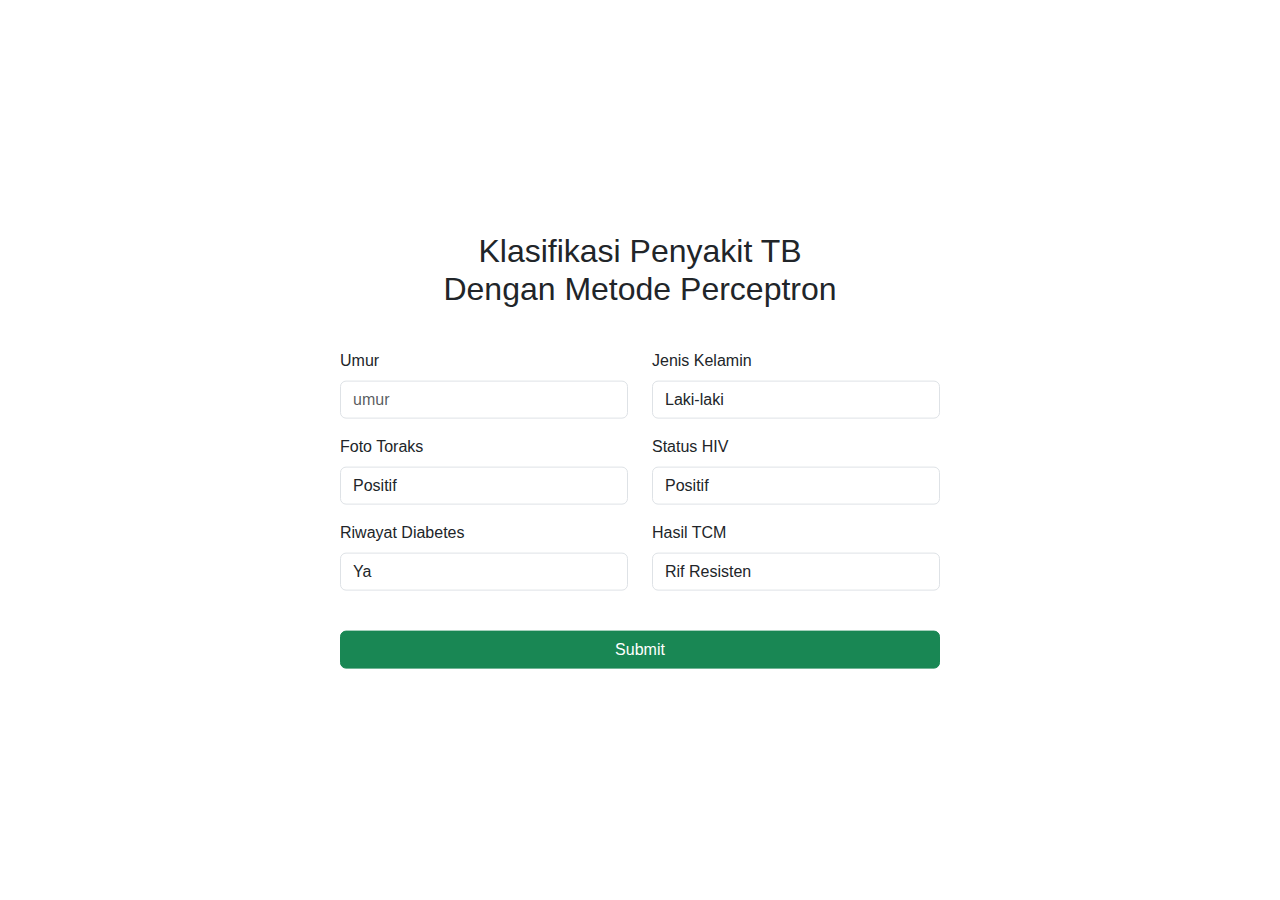
<file: templates/index.html>
<!DOCTYPE html>
<html lang="en">
  <head>
    <meta charset="UTF-8" />
    <meta name="viewport" content="width=device-width, initial-scale=1.0" />
    <title>TB Perceptron Classification</title>
    <link href="https://cdn.jsdelivr.net/npm/bootstrap@5.3.3/dist/css/bootstrap.min.css" rel="stylesheet" integrity="sha384-QWTKZyjpPEjISv5WaRU9OFeRpok6YctnYmDr5pNlyT2bRjXh0JMhjY6hW+ALEwIH" crossorigin="anonymous">
  </head>
  <style>
    body {
      font-family: sans-serif;
    }

    .wrapper {
      max-width: 600px;
      width: 90%;
      margin: auto;
      position: absolute;
      top: 50%;
      left: 50%;
      transform: translate(-50%, -50%);
    }

    .wrapper h1 {
      text-align: center;
      margin-bottom: 40px;
    }
  </style>
  <body>
    <div class="wrapper">
      <h1 class="h2">Klasifikasi Penyakit TB <br>Dengan Metode Perceptron</h1>
      <form action="{{ url_for('Classification')}}" method="post">
        <div class="row">
            <div class="col-sm-6 mb-3">
                <label class="form-label">Umur</label>
                <input type="number" name="umur" placeholder="umur" class="form-control" required/>
            </div>
            <div class="col-sm-6 mb-3">
                <label class="form-label">Jenis Kelamin</label>
                <select name="jenis_kelamin" class="form-control">
                    <option value="1">Laki-laki</option>
                    <option value="0">Perempuan</option>
                </select>
            </div>
        </div>
        <div class="row">
            <div class="col-sm-6 mb-3">
                <label class="form-label">Foto Toraks</label>
                <select name="foto_toraks" class="form-control">
                    <option value="1">Positif</option>
                    <option value="0">Negatif</option>
                </select>
            </div>
            <div class="col-sm-6 mb-3">
                <label class="form-label">Status HIV</label>
                <select name="status_hiv" class="form-control">
                    <option value="1">Positif</option>
                    <option value="0">Negatif</option>
                </select>
            </div>
        </div>
        <div class="row">
            <div class="col-sm-6 mb-3">
                <label class="form-label">Riwayat Diabetes</label>
                <select name="riwayat_diabetes" class="form-control">
                    <option value="1">Ya</option>
                    <option value="0">Tidak</option>
                </select>
            </div>
            <div class="col-sm-6 mb-3">
                <label class="form-label">Hasil TCM</label>
                <select name="hasil_tcm" class="form-control">
                    <option value="2">Rif Resisten</option>
                    <option value="0">Negatif</option>
                    <option value="1">Rif Sensitif</option>
                </select>
            </div>
        </div>
        <div class="mt-4">
            <button style="width: 100%;" type="submit" class="btn btn-success">Submit</button>
        </div>
      </form>
    </div>
  </body>
</html>
</file>
